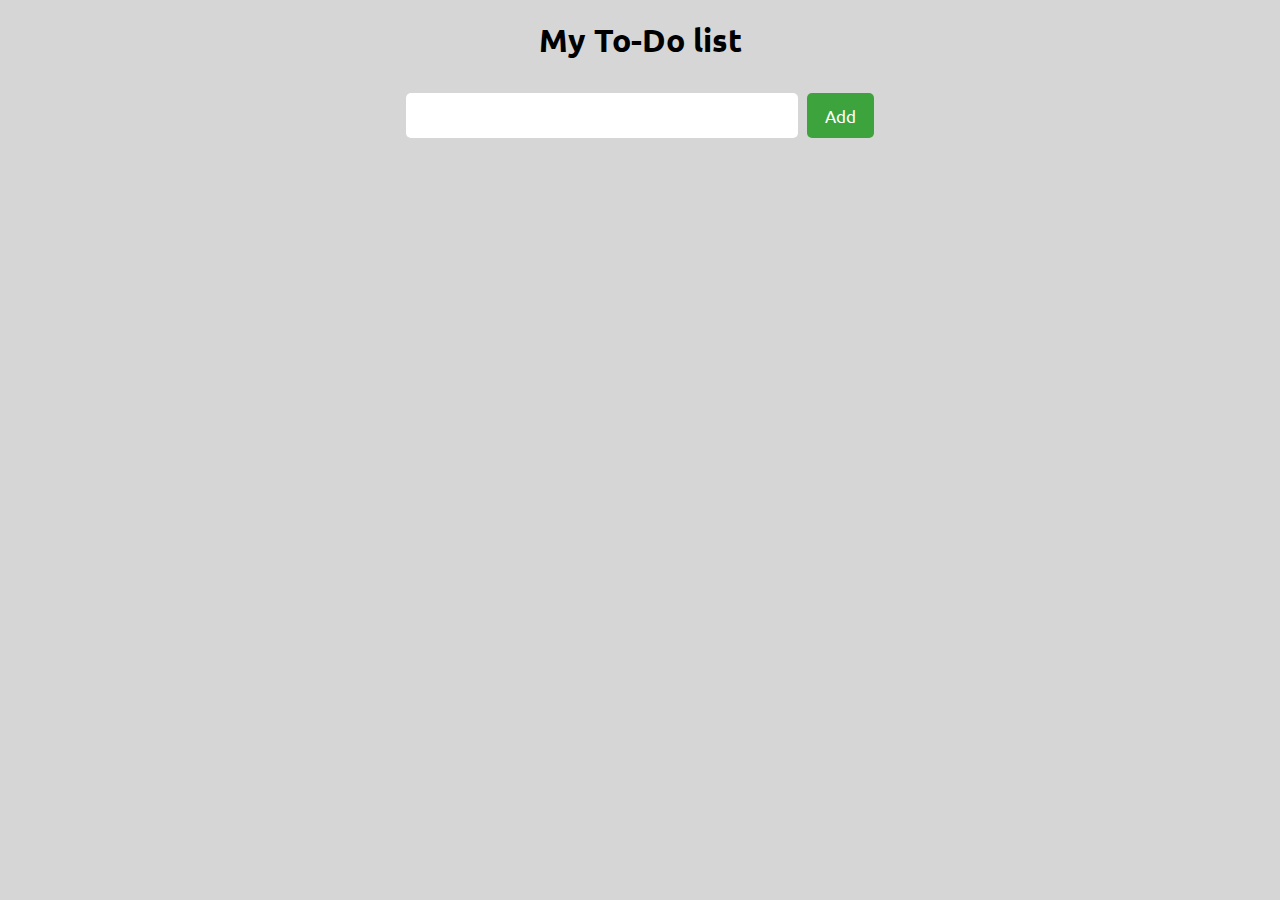
<file: Advance To-Do list/index.html>
<!DOCTYPE html>
<html lang="en">

<head>
    <meta charset="UTF-8">
    <meta name="viewport" content="width=device-width, initial-scale=1.0">
    <!-- <link rel="stylesheet" href="style.css"> -->
    <style>
        @import url('https://fonts.googleapis.com/css2?family=Ubuntu:ital,wght@0,300;0,400;0,500;0,700;1,300;1,400;1,500;1,700&display=swap');

        * {
            margin: 0px;
            padding: 0px;
            box-sizing: border-box;
            font-family: "Ubuntu", sans-serif;
        }

        body {
            background-color: rgb(214, 214, 214);
        }

        .container {
            display: flex;
            justify-content: center;
            align-items: center;
            flex-direction: column;
            padding: 20px;
        }

        .input-container {
            width: 100%;
            max-width: 600px;
            align-self: center;
            text-align: center;
            padding: 20px;
        }

        .input-container input {
            border: none;
            outline: none;
            padding: 12px;
            margin-bottom: 12px;
            border-radius: 5px;
            margin-top: 12px;
            font-size: 17px;
        }

        .input-container input[type="text"] {
            width: 70%;
        }

        .input-container input[type="button"] {
            /* width: 30%; */
            background-color: #3da33d;
            color: white;
            margin-left: 5px;
            padding: 12px 18px;
            cursor: pointer;
        }

        .input-container input[type="button"]:hover {
            background-color: #6ac26a;
        }

        ul {
            width: 100%;
            max-width: 450px;
            /* display: flex;
        justify-content: center;
        flex-direction: column;
        align-items:center ;  
        text-align: center; */
        }

        ul li {
            list-style: none;
            cursor: pointer;
            border: 0.125px solid gray;
            padding: 6px 12px;
            border-radius: 8px;
            background-color: #ffff;
            margin-block-end: 12px;
            display: flex;
            justify-content: space-between;
            align-items: center;
            gap: 5px;
            transition: all 0.25s;
        }

        ul li:hover {
            background-color: rgb(196, 196, 196);
        }

        ul li p {
            flex-grow: 1;
            font-size: 17px;
        }

        ul li .btn {
            padding: 5px;
            border: 0px;
            outline: none;
            background-color: transparent;
            cursor: pointer;
            font-size: 16px;
            font-weight: 600;
        }

        .deleteBtn {
            color: #ff0000;
        }

        .editBtn {
            color: #008000;
        }
    </style>
    <title>ToDo list</title>
</head>

<body>
    <div class="container">
        <h1>My To-Do list</h1>
        <div class="input-container">
            <input type="text" id="todo-input">
            <input type="button" id="todo-btn" value="Add">
        </div>
        <ul class="todo-list">
            <!-- <li><p>First</p></li>
            <li>second</li>
            <li>Third</li> -->
        </ul>
    </div>
    <!-- <script src="script.js"></script> -->
    <script>
        let inputbox = document.querySelector("#todo-input");
        let addbtn = document.querySelector("#todo-btn");
        let todolist = document.querySelector(".todo-list");
        let Edittodo = null;

        let id = [];

        addbtn.addEventListener("click", addtodo);

        function addtodo() {
            let inputText = inputbox.value.trim();
            if (inputText.length == 0) {
                alert("Please add something in ToDo.");
                return false;
            }
            if (addbtn.value == "Edit") {
                Edittodo.querySelector("p").innerText = inputText;
                addbtn.value = "Add";
                inputbox.value = "";
                Edittodo = null;
            } else {
                let x = Math.floor(Math.random() * 100);
                id.push({ ID: x });
                const li = document.createElement("li");
                //  li.setAttribute("data-id", x); 
                const p = document.createElement("p");
                p.innerText = inputText;
                const span = document.createElement("span");
                span.innerText = "ID: " + x;
                li.appendChild(span);
                li.appendChild(p);

                const editbtn = document.createElement("button");
                editbtn.innerHTML = "Edit";
                editbtn.classList.add("btn", "editBtn");
                li.appendChild(editbtn);
                const deletebtn = document.createElement("button");
                deletebtn.innerHTML = "Remove";
                deletebtn.classList.add("btn", "deleteBtn");
                li.appendChild(deletebtn);
                todolist.appendChild(li);
                inputbox.value = "";
            }
        }

        function updatetodo(e) {
            // if (e.target.classList.contains("deleteBtn")) { 
            // todolist.lastElementChild.remove(); 
            if (e.target.classList.contains("deleteBtn")) {
                let todoItems = Array.from(todolist.children);
                todoItems.pop();
                todolist.innerHTML = "";
                todoItems.forEach(item => todolist.appendChild(item));
            } else if (e.target.classList.contains("editBtn")) {
                inputbox.value = e.target.previousElementSibling.innerHTML;
                inputbox.focus();
                addbtn.value = "Edit";
                Edittodo = e.target.parentElement;
            }
        }

        todolist.addEventListener("click", updatetodo);




    </script>


</body>

</html>
</file>
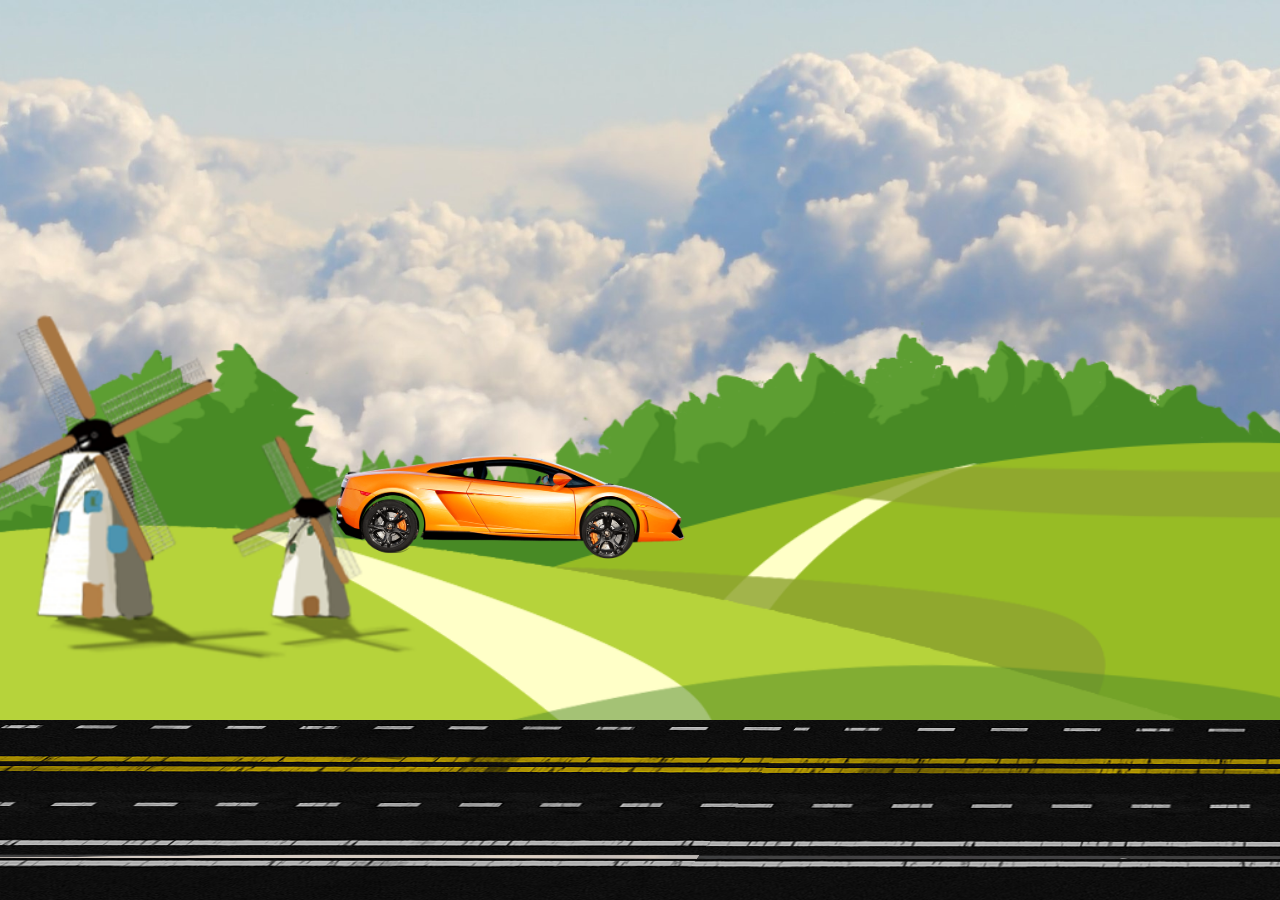
<file: Animated car/index.html>
<!DOCTYPE html>
<html lang="en">
<head>
    <meta charset="UTF-8">
    <meta name="viewport" content="width=device-width, initial-scale=1.0">
    <title>Animated car</title>
    <link rel="stylesheet" href="style.css">
</head>
<body>
    <div class="container">
        <div class="sky">

            <div class="trees">
                
            </div>
            <div class="track">
                
            </div>
            <div class="car">
                <div class=" wheel leftwheel">
                    <img src="Assets/car_wheel_left.png" alt="">
                </div>
                <div class=" wheel rightwheel">
                    <img src="Assets/car_wheel_right.png" alt="">
                </div>
            </div>
        </div>
    </div>
    <script src="script.js"></script>
</body>
</html>
</file>
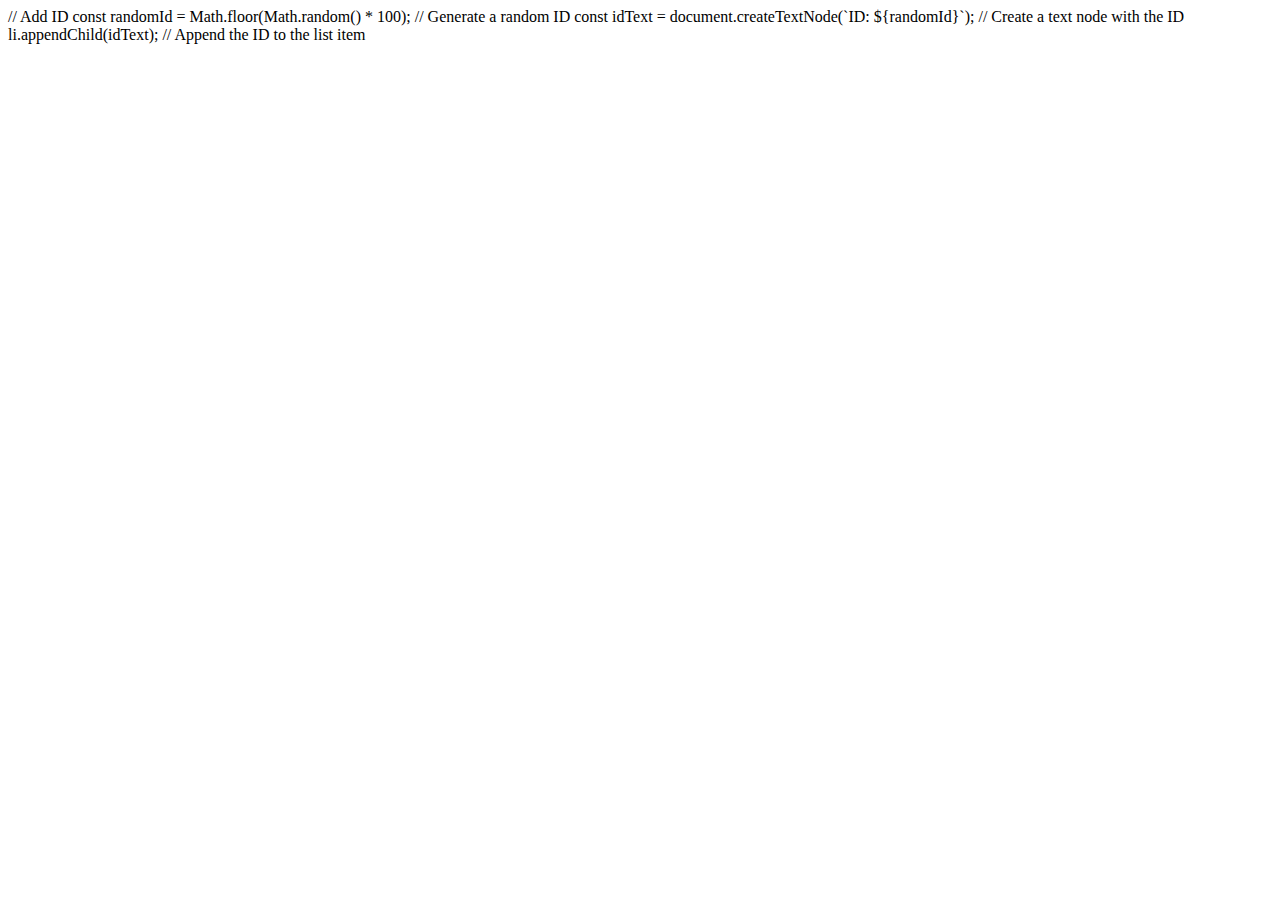
<file: bsaic work/index.html>
<!DOCTYPE html>
<html lang="en">
<head>
    <meta charset="UTF-8">
    <meta name="viewport" content="width=device-width, initial-scale=1.0">
    <title>Document</title>
</head>
<body>
    <script>
    let list=[];
    list.push({id:1})
   
    let map=list.map((x)=>{
     let random= Math.floor(Math.random()*10)*x.id;
        console.log(`Id: ${random} `)
    })
    

</script>
</body>
</html>
// Add ID
const randomId = Math.floor(Math.random() * 100); // Generate a random ID
const idText = document.createTextNode(`ID: ${randomId}`); // Create a text node with the ID
li.appendChild(idText); // Append the ID to the list item
</file>
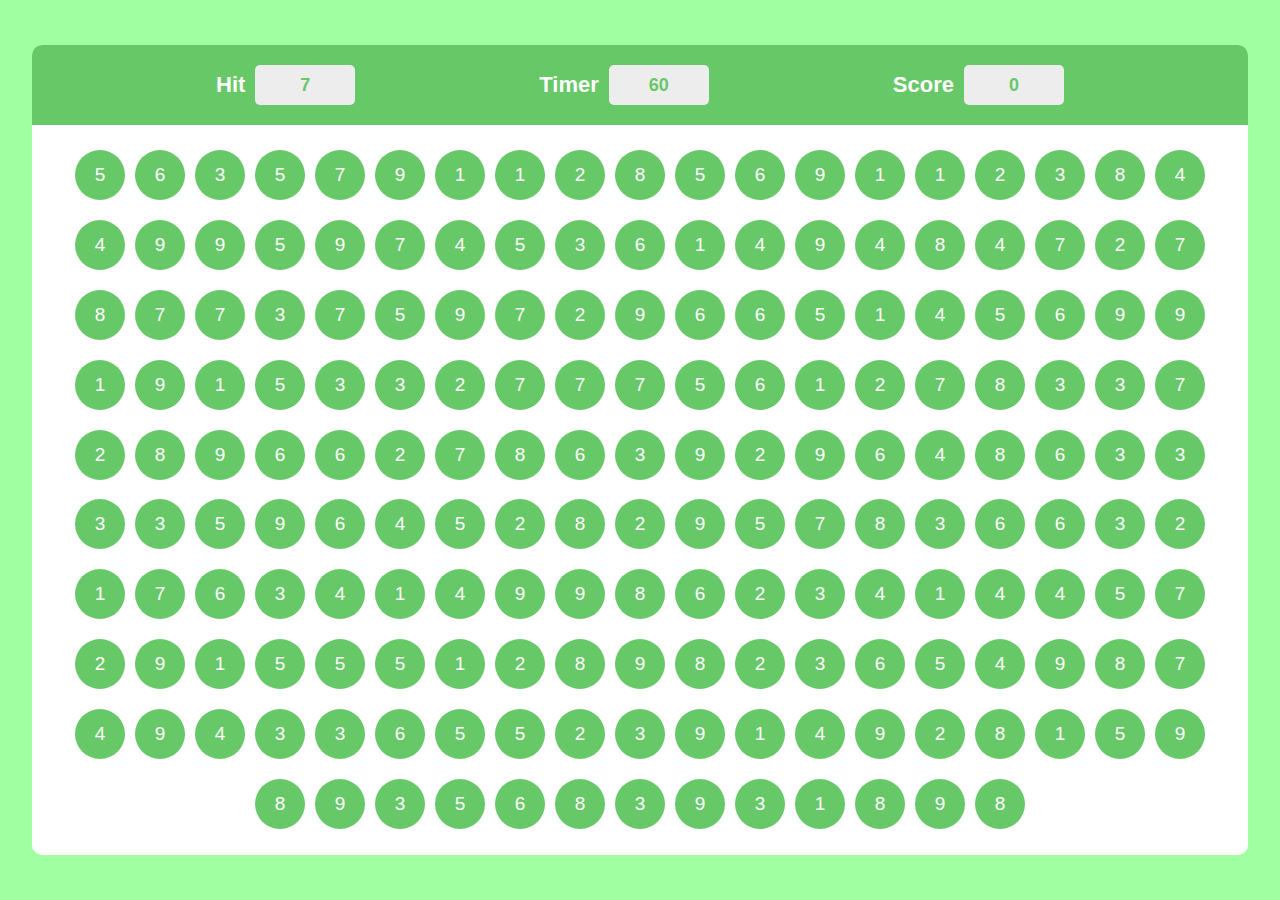
<file: Bubble game/index.html>
<!DOCTYPE html>
<html lang="en">

<head>
    <meta charset="UTF-8">
    <meta name="viewport" content="width=device-width, initial-scale=1.0">
    <title>Bubble game</title>
    <link rel="stylesheet" href="style.css">
 
</head>

<body>
    <div id="main">
        <div id="panel">
            <div id="ptop">
                <div class="elem">
                    <h4>Hit</h4>
                    <div id="hitval" class="box">0</div>
                </div>
                <div class="elem">

                    <h4>Timer</h4>
                    <div id="timerval" class="box">60</div>
                </div>
                <div class="elem">

                    <h4>Score</h4>
                    <div id="scoreval" class="box">0</div>
                </div>
            </div>
            <div id="pbottom">
               
                    </div>
        </div>
    </div>
   <script src="script.js"></script>
</body>

</html>
</file>
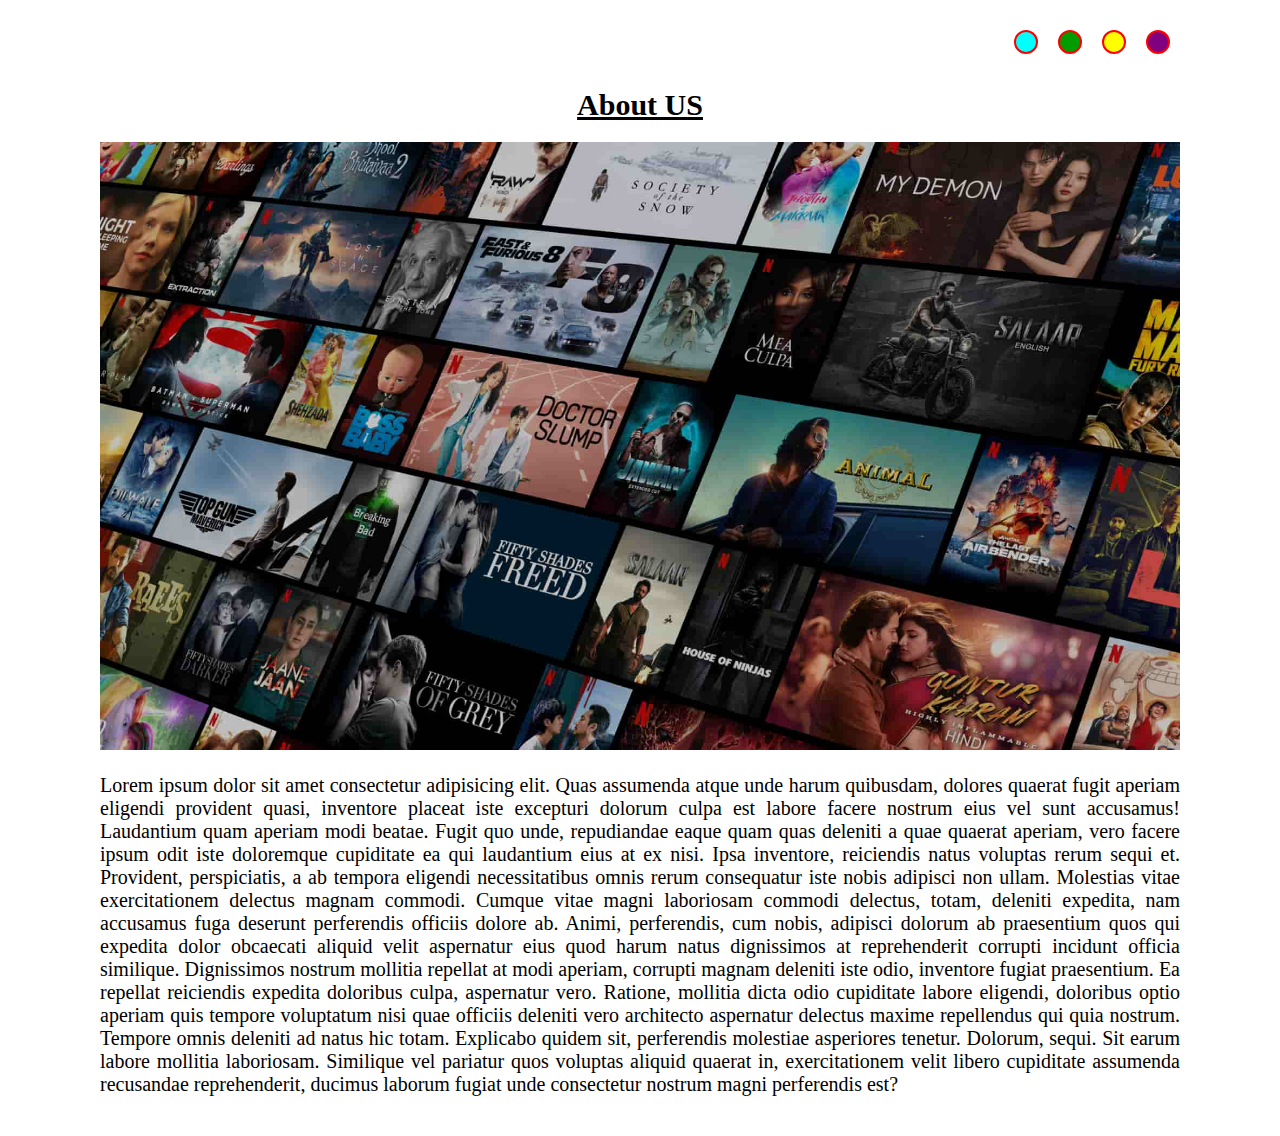
<file: Color-switcher/index.html>
<!DOCTYPE html>
<html lang="en">
<head>
    <meta charset="UTF-8">
    <meta name="viewport" content="width=device-width, initial-scale=1.0">
    <title>Color Switcher</title>
    <style>
        body{
            margin: 0px;
            padding: 20px 100px;
        }
        h1{
            text-align: center;
            font-size: 30px;
            text-decoration: underline;
        }
        img{
            width:100%;
            height: auto;
            margin: 0 auto;
        }
        p{
            text-align: justify;
            font-size: 20px;
        }

        #color-switcher{
            text-align: right;
        }
        .color{
            width: 20px ;
            display: inline-block;
            border-radius: 50%;
            height: 20px;
            border: 2px solid red;
            margin: 10px;
            cursor:pointer;
        }
        #blue{
            background-color: aqua;

        }
        #black{
            background-color: rgb(0, 156, 0);
        }

        #yellow{
            background-color: yellow;
        }
        #purple{
            background-color: purple;
        }
    </style>
</head>
<body>
    <div id="color-switcher">
        <span class="color" id="blue" onclick="changeBG('aqua')"></span><span id="black" onclick="changeBG('rgb(0, 156, 0)')" class="color"></span><span id="yellow" onclick="changeBG('yellow')" class="color"></span><span id="purple" onclick="changeBG('purple')" class="color"></span>
    </div>
    <h1 class="txt">About US</h1>
    <img src="bg.jpg.jpg" alt="">
    <p class="txt">Lorem ipsum dolor sit amet consectetur adipisicing elit. Quas assumenda atque unde harum quibusdam, dolores quaerat fugit aperiam eligendi provident quasi, inventore placeat iste excepturi dolorum culpa est labore facere nostrum eius vel sunt accusamus! Laudantium quam aperiam modi beatae. Fugit quo unde, repudiandae eaque quam quas deleniti a quae quaerat aperiam, vero facere ipsum odit iste doloremque cupiditate ea qui laudantium eius at ex nisi. Ipsa inventore, reiciendis natus voluptas rerum sequi et. Provident, perspiciatis, a ab tempora eligendi necessitatibus omnis rerum consequatur iste nobis adipisci non ullam. Molestias vitae exercitationem delectus magnam commodi. Cumque vitae magni laboriosam commodi delectus, totam, deleniti expedita, nam accusamus fuga deserunt perferendis officiis dolore ab. Animi, perferendis, cum nobis, adipisci dolorum ab praesentium quos qui expedita dolor obcaecati aliquid velit aspernatur eius quod harum natus dignissimos at reprehenderit corrupti incidunt officia similique. Dignissimos nostrum mollitia repellat at modi aperiam, corrupti magnam deleniti iste odio, inventore fugiat praesentium. Ea repellat reiciendis expedita doloribus culpa, aspernatur vero. Ratione, mollitia dicta odio cupiditate labore eligendi, doloribus optio aperiam quis tempore voluptatum nisi quae officiis deleniti vero architecto aspernatur delectus maxime repellendus qui quia nostrum. Tempore omnis deleniti ad natus hic totam. Explicabo quidem sit, perferendis molestiae asperiores tenetur. Dolorum, sequi. Sit earum labore mollitia laboriosam. Similique vel pariatur quos voluptas aliquid quaerat in, exercitationem velit libero cupiditate assumenda recusandae reprehenderit, ducimus laborum fugiat unde consectetur nostrum magni perferendis est?</p>
    <script>    
        function changeBG(color){
            document.body.style.backgroundColor=color
            let text=document.getElementsByClassName("txt");
            if(color=="purple"){
            for(let elm of text){
                elm.style.color="white"
            }
        }
            else{
                for(let elm of text){
                elm.style.color="black"
            }
            }
                   
        }
    </script>
</body>
</html>
</file>
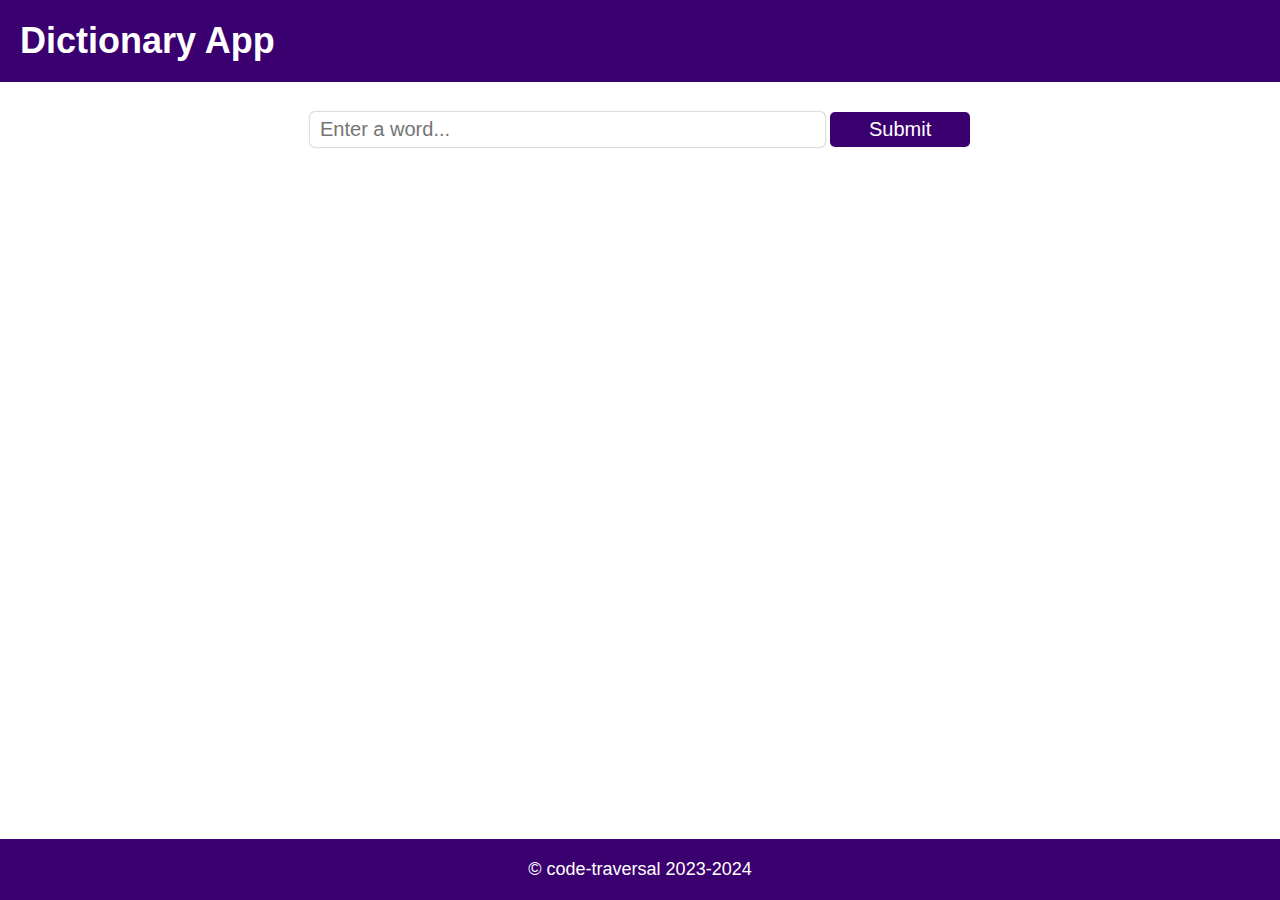
<file: Dictionary/index.html>
<!DOCTYPE html>
<html lang="en">
<head>
    <meta charset="UTF-8">
    <meta name="viewport" content="width=device-width, initial-scale=1.0">
    <title>Dictionary App</title>
    <!-- <link rel="stylesheet" href="style.css"> -->
    <style>
        :root{
    --header-color:#3b006f;
    --bg-color:#ffffff;
    --padding:20px;
    --text-color:#ffffff;
}
*{
    margin: 0px;
    padding: 0px;
    box-sizing: border-box;
}
body{
    font-family: Arial, Helvetica, sans-serif;
    background-color: var(--bg-color);
    overflow: hidden;
}
header{
    padding: var(--padding);
    background-color: var(--header-color);
    color: var(--text-color);
}
header h1{
    font-size: 36px;
}
main{
    min-height: 77vh;
    padding: var(--padding);
    max-width: 700px;
    margin: 0 auto;
}
main form{
    display: flex;
    justify-content: center;
    flex-wrap: wrap;
}
form input[type="text"]{
    flex-grow: 1;
    background-color: var(--bg-color);
    box-shadow: 0px 0px 2px gray;
}
.result{
    margin-top: 10px;
}
.result span h3{
    display: inline-block;
    margin: 0px 5px;
    color: var(--header-color);
}
.result span{
    display: block;
    margin: 5px 0px;
}
.result span span{
    font-size: 20px;
    display: inline;
}
form input[type="submit"]{
    background-color: var(--header-color);
    color: var(--text-color);
    cursor: pointer;
    flex-grow: 0.25;
    margin-left: 5px;

}
form input{
    padding: 6px 10px; 
    font-size: 20px;
    border: none;
    outline: none;
    border-radius: 5px;
    margin-top: 10px;
}
footer{
    text-align: center;
    background-color: var(--header-color);
    color: var(--text-color);
    padding: var(--padding);
    font-size: 18px;
    position: absolute;
    bottom: 0px;
    width: 100vw;
}
    </style>
</head>
<body>
    <header>
        <nav>
            <h1>Dictionary App</h1>
        </nav>
    </header>
    <main>
        <form action="">
            <input type="text" placeholder="Enter a word...">
            <!-- <button type="submit">Search</button> -->
           <input type="submit" value="Submit">
        </form>
        <div class="result"></div>
    </main>
    <footer>
        <p>&copy; code-traversal 2023-2024</p>
    </footer>
    <!-- <script src="script.js"></script> -->
    <!-- <script>
        let form=document.querySelector("form");
        let result=document.querySelector(".result")
       
        form.addEventListener("submit",(e)=>{
            e.preventDefault();
            getWordInfo(form.children[0].value);
        })
     let  getWordInfo=async(word)=>{
        // alert("Word: "+word)
        let response=await fetch(`https://api.dictionaryapi.dev/api/v2/entries/en/${word}`)
        let data=await response.json();
        result.innerHTML=`
        
        <span><h3>Word:</h3><span>${word}</span></span>
        <span><h3>Meaning:</h3><span>${data[0].meanings[0].definitions[0].definition}</span></span>
        <span><h3>Part of Speech:</h3><span>${data[0].meanings[0].partOfSpeech}</span></span>
        <span><h3>Synonyms:</h3><span>${data[0].meanings[0].synonyms}</span></span>

            `
        console.log(data);
     }
    </script> -->
    <script>
        const form = document.querySelector("form");
        const result = document.querySelector(".result");
       
        form.addEventListener("submit", (e) => {
            e.preventDefault();
            getWordInfo(form.querySelector("input[type='text']").value);
        });

        const getWordInfo = async (word) => {
            try {
                // const response = await fetch(`https://api.dictionaryapi.dev/api/v2/entries/en/${word}`);
                const response = await fetch(`https://wordsapiv1.p.mashape.com/${word}`);
                if (!response.ok) {
                    throw new Error("Word not found");
                }
                const data = await response.json();
                result.innerHTML = `
                    <span><h3>Word:</h3><span>${word}</span></span>
                    <span><h3>Meaning:</h3><span>${data[0].meanings[1].definitions[0].definition}</span></span>
                    <span><h3>Part of Speech:</h3><span>${data[0].meanings[0].partOfSpeech}</span></span>
                    <span><h3>Synonyms:</h3><span>${data[0].meanings[0].synonyms.join(", ") || "None"}</span></span>
                `;
                console.log(data);
            } catch (error) {
                result.innerHTML = `<span style="color: red;">${error.message}</span>`;
                console.error(error);
            }
        }
    </script>
</body>
</html>
</file>
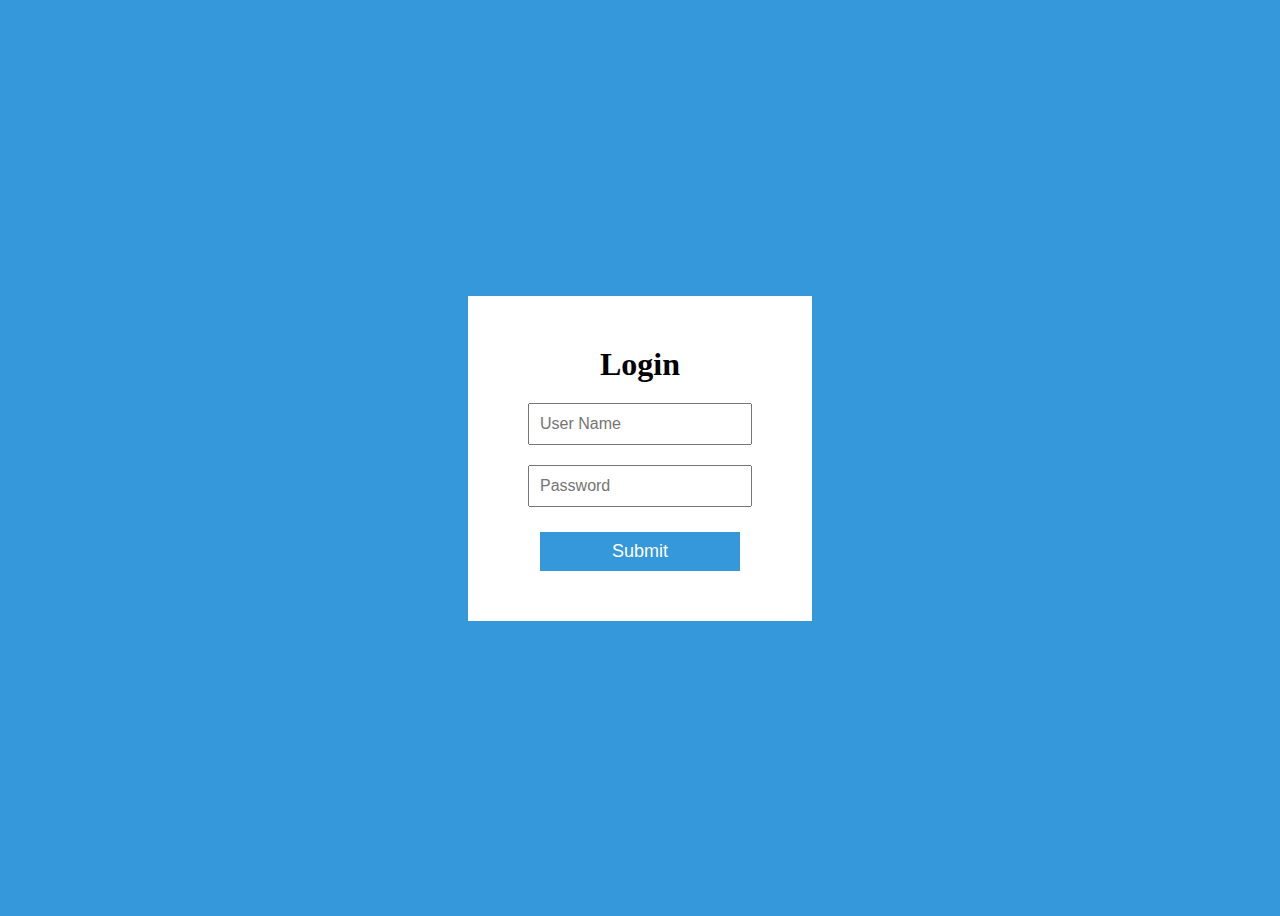
<file: Form-validation/index.html>
<!DOCTYPE html>
<html lang="en">
<head>
    <meta charset="UTF-8">
    <meta name="viewport" content="width=device-width, initial-scale=1.0">
    <title>Form-Validation</title>
    <style>
        body{
            background-color: #3498db;
            display: flex;
            justify-content: center;
            align-items: center;
            height: 100vh;
        }
        #form-container{
            background-color: white;
            padding: 50px;
            text-align: center;
           
        }
        #form-container h1{
           margin: 0px 0px 10px 0px;
        }
        input{
            margin: 10px;
            width: 200px;
            padding: 10px;
            font-size: 16px;
        }
        button{
           margin-top: 15px; 
           width: 200px;
           padding: 9px 22px 9px 22px;
           background-color: #3498db;
           color: white;
           font-weight: 400;
           font-size: 18px;
           border: 0px;
           cursor: pointer;
        }
        .error{
            margin: 0px 20px;
            color: red;
            text-align: left;
            /* margin: 0px; */
        }
    </style>
</head>
<body>
    <div id="form-container">
        <h1>Login</h1>
        <form action="" onsubmit="return validateform()">
        <input id="userName" type="text" placeholder="User Name"><br> 
        <p id="userError" class="error"></p>
        <input  id="password" type="password" placeholder="Password"><br>
        <p id="passError" class="error"></p>

        <button type="submit">Submit</button>
    </form>
    </div>
    <script>
       let userName= document.querySelector("#userName")
       let password= document.querySelector("#password")
        let flag=0;
      function validateform(){
        if(userName.value==""){
            document.querySelector("#userError").innerHTML="User Name is Empty."
            flag=0;
        }else if(userName.value.length<3){
            document.querySelector("#userError").innerHTML="Enter your full name."
            flag=0;
        }
        else{
            document.querySelector("#userError").innerHTML="";
            flag=1;
        }
        if(password.value==""){
            document.querySelector("#passError").innerHTML="Enter the Password"
            flag=0;
        }else if(password.value.length<4){
            document.querySelector("#passError").innerHTML="Password has atleast 4 digits."
            flag=0;

        }
        else{
            document.querySelector("#passError").innerHTML="";  
            flag=1;
        }
       if(flag==1){
           return true;
           alert("You are LogIn successfully")
        }
       else{
        return false;
       }
      }
    </script>
</body>
</html>
</file>
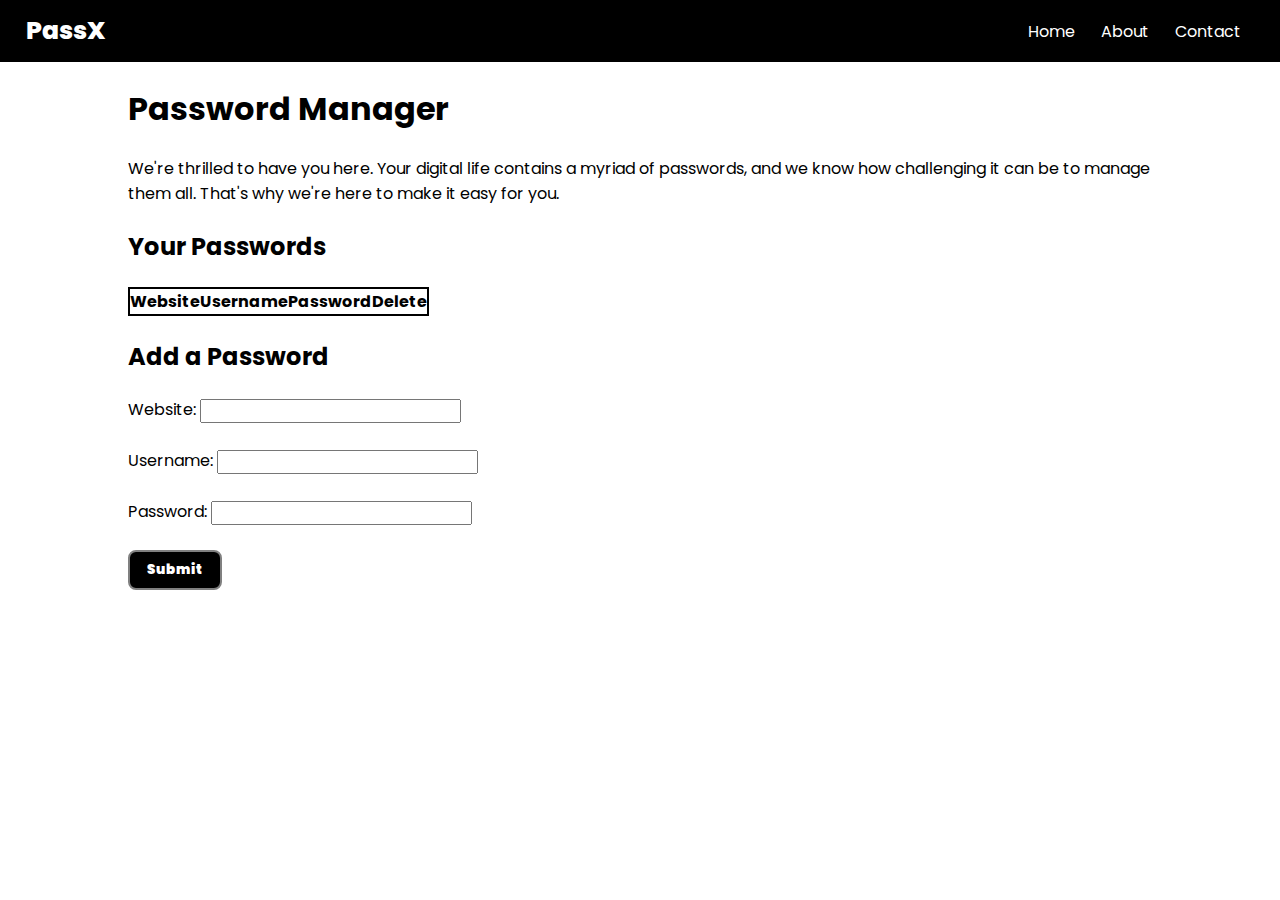
<file: Password Manager/index.html>
<!DOCTYPE html>
<html lang="en">

<head>
    <meta charset="UTF-8">
    <meta name="viewport" content="width=device-width, initial-scale=1.0">
    <title>PassX - Your Personal Password Manager</title>
    <link rel="stylesheet" href="style.css">
</head>

<body>
    <nav>
        <div class="logo">PassX</div>
        <ul>
            <li>Home</li>
            <li>About</li>
            <li>Contact</li>
        </ul>
    </nav>
    <div class="container">
        <h1>Password Manager</h1>
        <p>We're thrilled to have you here. Your digital life contains a myriad of passwords, and we know how
            challenging it can be to manage them all. That's why we're here to make it easy for you.</p>
        <h2>Your Passwords <span id="alert">(Copied!)</span></h2> 
        <table>
            <tr>
                <th>Website</th>
                <th>Username</th>
                <th>Password</th>
                <th>Delete</th>
            </tr> 
 
        </table>

        <h2>Add a Password</h2>
        <form action="/submit" method="post">

            <!-- Text input for website -->
            <label for="website">Website:</label>
            <input type="text" id="website" name="website" required>
            <br><br>

            <!-- Text input for username -->
            <label for="username">Username:</label>
            <input type="text" id="username" name="username" required>
            <br><br>

            <!-- Password input -->
            <label for="password">Password:</label>
            <input type="password" id="password" name="password" required>
            <br>
            <!-- Submit button -->
            <button class="btn" type="submit">Submit</button>
        </form>
    </div>
    <script src="script.js"></script>
</body>

</html>
</file>
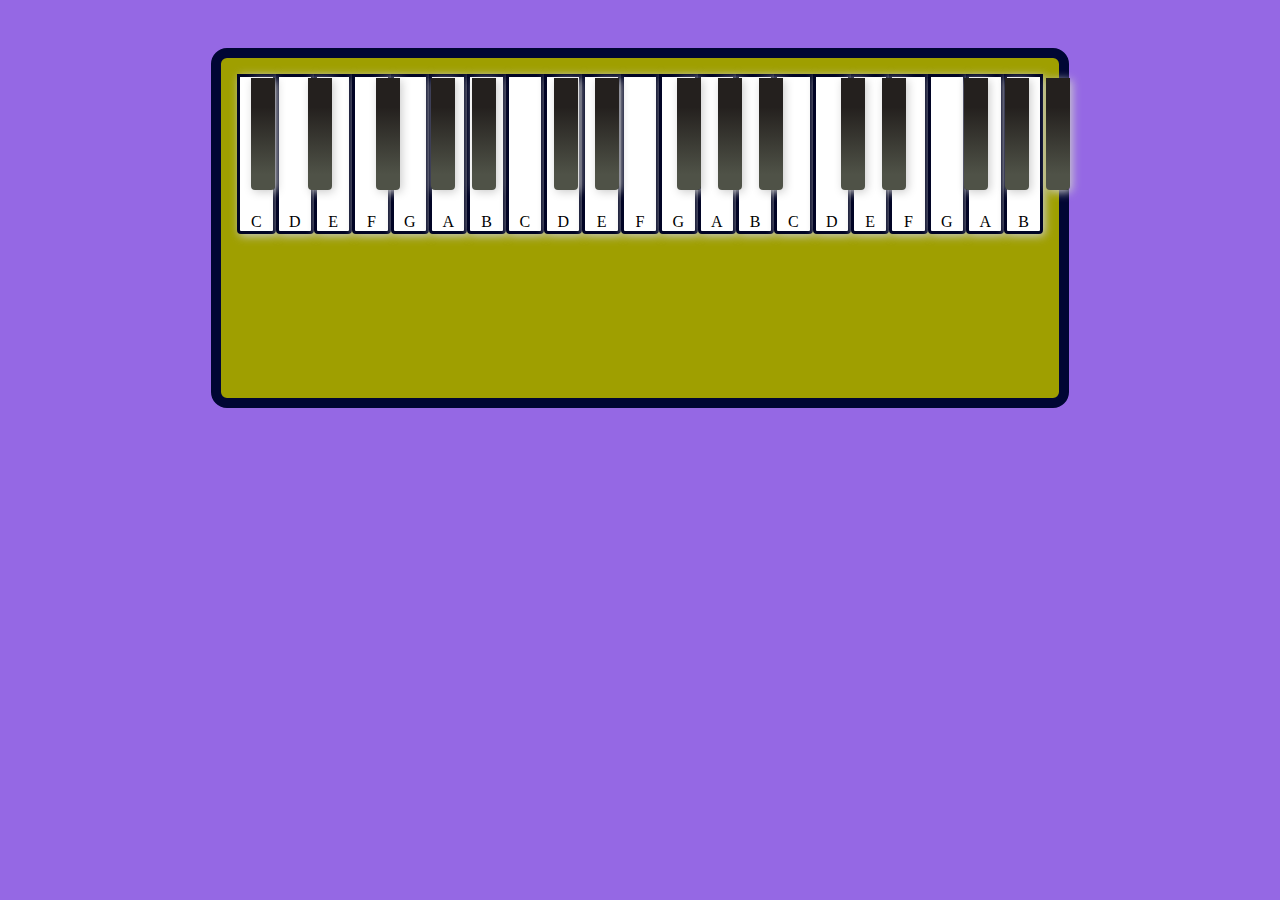
<file: Piano_HTML_CSS-main/index.html>
<!DOCTYPE html>
<html lang="en">
  <head>
    <meta charset="UTF-8" />
    <meta http-equiv="X-UA-Compatible" content="IE=edge" />
    <meta name="viewport" content="width=device-width, initial-scale=1.0" />
    <link rel="stylesheet" href="style.css" />
    <title>Piano</title>
  </head>
  <body>
    <!-- White-keys -->

    <div class="piano-container">
      <div class="white-key key" id="one">C</div>
      <div class="white-key key" id="two">D</div>
      <div class="white-key key" id="three">E</div>
      <div class="white-key key" id="four">F</div>
      <div class="white-key key" id="five">G</div>
      <div class="white-key key" id="six">A</div>
      <div class="white-key key" id="seven">B</div>
      <div class="white-key key" id="eight">C</div>
      <div class="white-key key" id="nine">D</div>
      <div class="white-key key" id="ten">E</div>
      <div class="white-key key" id="eleven">F</div>
      <div class="white-key key" id="twelve">G</div>
      <div class="white-key key" id="thirteen">A</div>
      <div class="white-key key" id="fourteen">B</div>
      <div class="white-key key" id="fifteen">C</div>
      <div class="white-key key" id="sixteen">D</div>
      <div class="white-key key" id="seventeen">E</div>
      <div class="white-key key" id="eighteen">F</div>
      <div class="white-key key" id="nineteen">G</div>
      <div class="white-key key" id="twenty">A</div>
      <div class="white-key key" id="twentyone">B</div>

      <!-- Black keys -->

      <div class="black-key key black-1"></div>
      <div class="black-key key black-2"></div>
      <div class="black-key key black-4"></div>
      <div class="black-key key black-5"></div>
      <div class="black-key key black-6"></div>
      <div class="black-key key black-8"></div>
      <div class="black-key key black-9"></div>
      <div class="black-key key black-11"></div>
      <div class="black-key key black-12"></div>
      <div class="black-key key black-13"></div>
      <div class="black-key key black-15"></div>
      <div class="black-key key black-16"></div>
      <div class="black-key key black-18"></div>
      <div class="black-key key black-19"></div>
      <div class="black-key key black-20"></div>
    </div>

    <script src="./main.js"></script>
  </body>
</html>
</file>
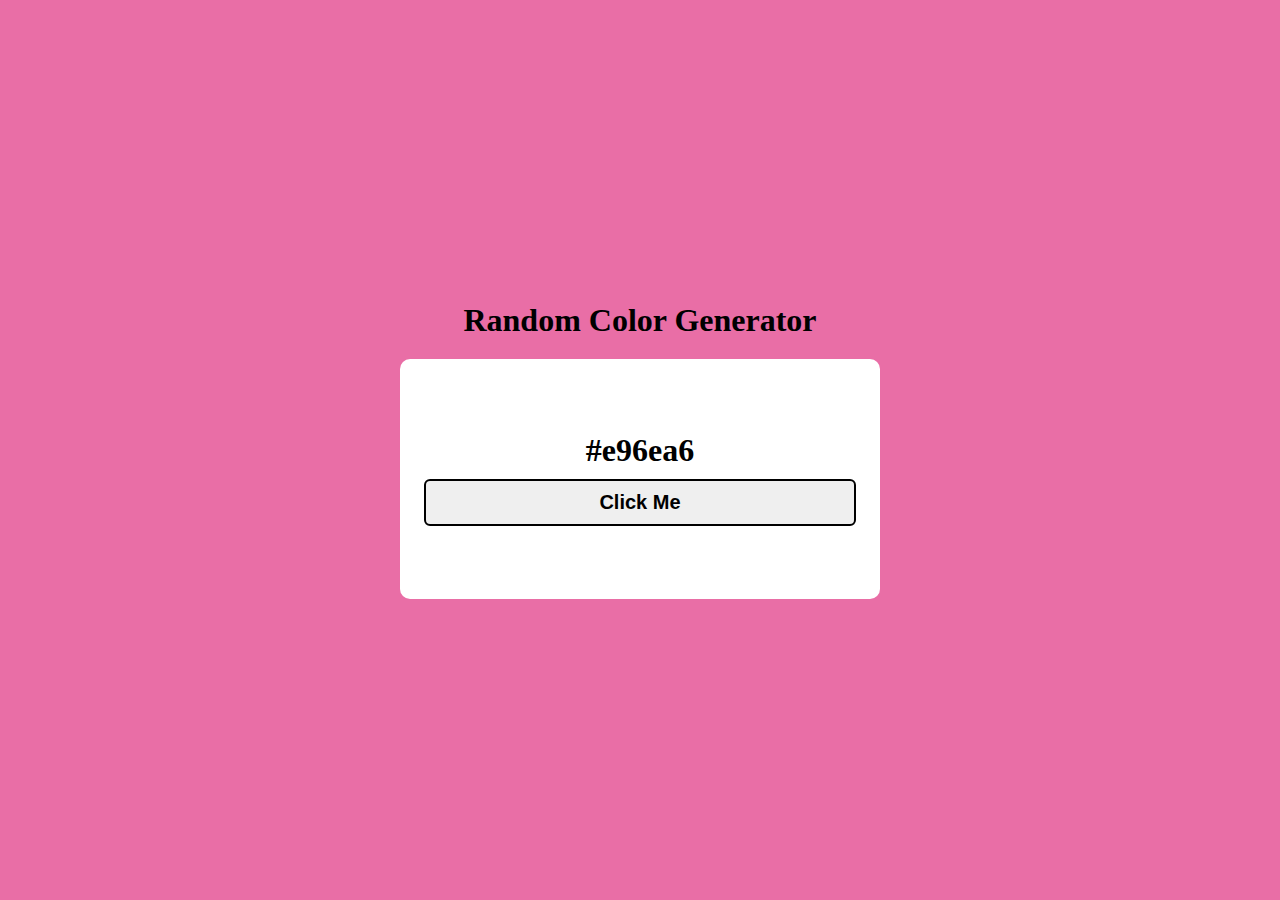
<file: Random color generator/index.html>
<!DOCTYPE html>
<html lang="en">
<head>
    <meta charset="UTF-8">
    <meta name="viewport" content="width=device-width, initial-scale=1.0">
    <title>Random Color generator</title>
    <link rel="stylesheet" href="style.css">
   
</head>
<body>
    <main class="main">
        <h1>Random Color Generator</h1>
        <div class="container">
            <h1 id="colorCode">#fffff</h1>
            <button id="btn">Click Me</button>
        </div>
    </main>
    
    <script src="script.js"></script>
</body>
</html>
</file>
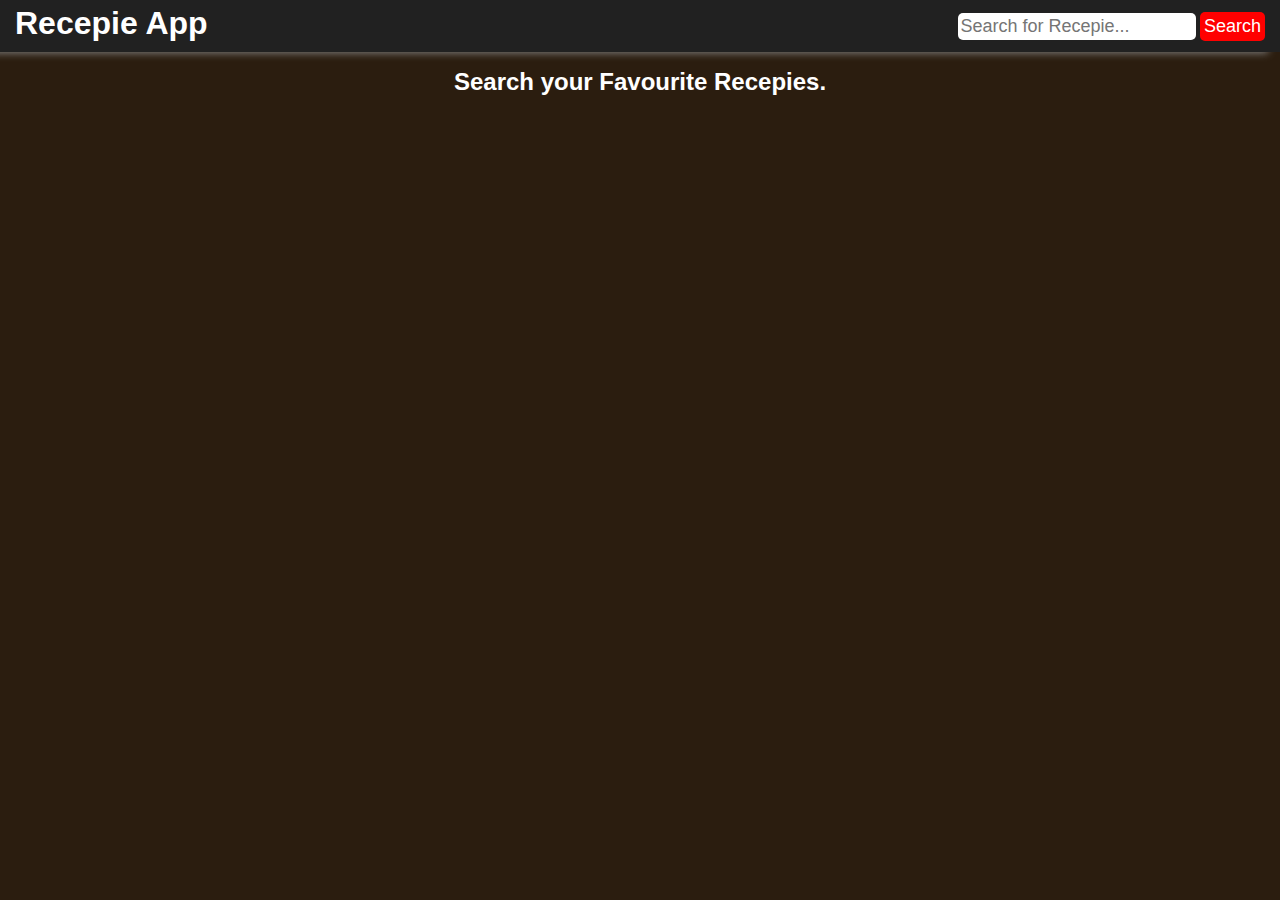
<file: Recipie App/index.html>
<!DOCTYPE html>
<html lang="en">
<head>
    <meta charset="UTF-8">
    <meta name="viewport" content="width=device-width, initial-scale=1.0">
    <title>Recepie App</title>
    <link rel="stylesheet" href="style.css">
</head>
<body>
    <header>
        <nav>

            <div>
            <h1>Recepie App</h1>
        </div>
        <div>
            <form>
        <input type="text" id="search-box" placeholder="Search for Recepie...">
            <button id="btn1">Search</button>
            </form>
        </div>
        </nav>
    </header>
    <main>
        <section>
            <div class="recepieContainer">
            <h2 id="para">Search your Favourite Recepies.</h2>
            </div>
        </section>
    </main>
    <script src="script.js"></script>
   
</body>
</html>
</file>
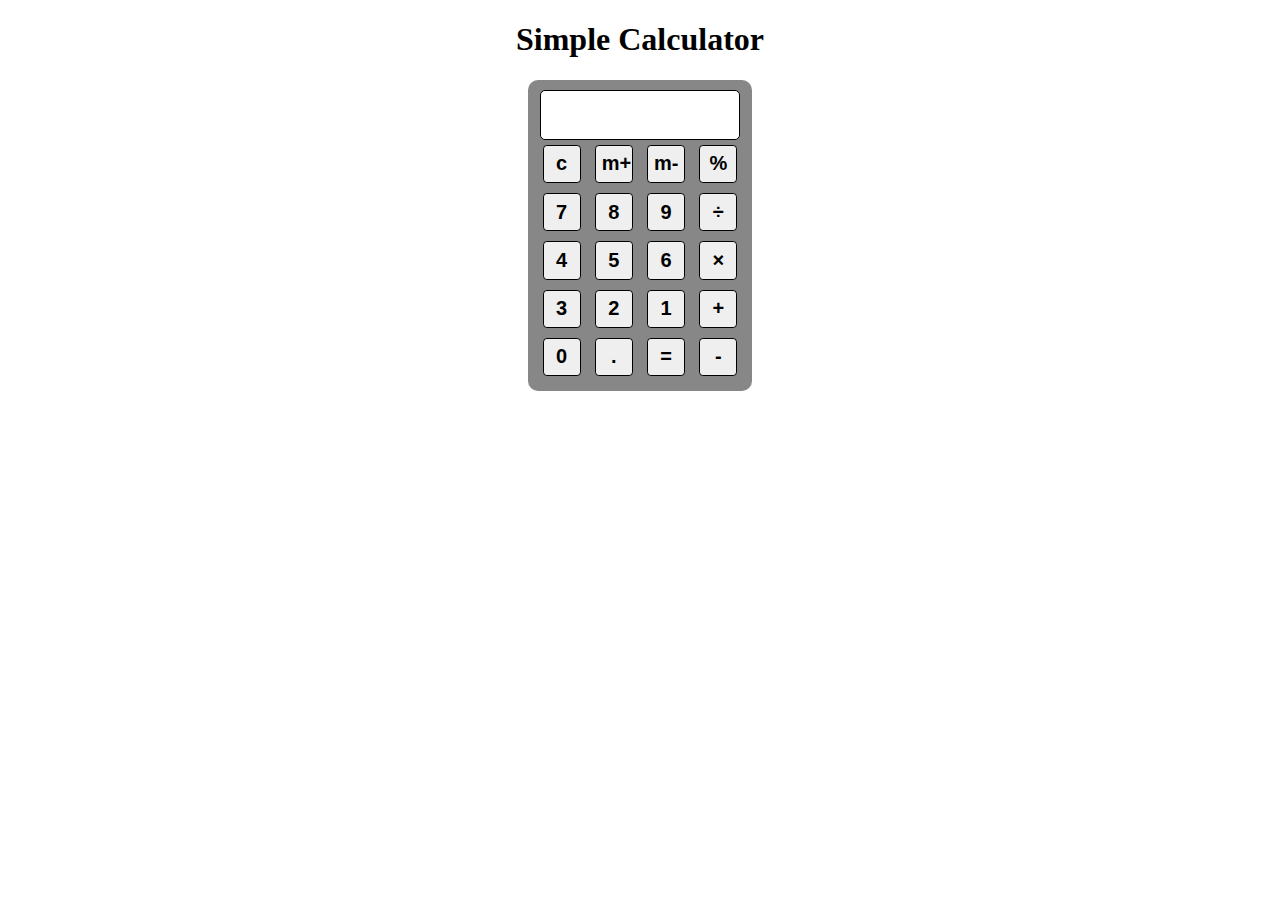
<file: Simple Calculator/index.html>
<!DOCTYPE html>
<html lang="en">
<head>
    <meta charset="UTF-8">
    <meta name="viewport" content="width=device-width, initial-scale=1.0">
    <title>My Calculator</title>
    <link rel="stylesheet" href="style.css">
    <link rel="stylesheet" href="utils.css">
</head>
<body>
    <h1 class="text-center">Simple Calculator</h1>
    <div class="container bg-red mx-auto d-flex flex-align flex-col">
        <div class="innercont">
            <div class="row">
                <input class="input" type="text">
            </div>
        <div class="row">
            <button class="button">c</button>
            <button class="button">m+</button>
            <button class="button">m-</button>
            <button class="button">%</button>
        </div>
        <div class="row">
            <button class="button">7</button>
            <button class="button">8</button>
            <button class="button">9</button>
            <button class="button">&div;</button>
        </div>
        <div class="row">
            <button class="button">4</button>
            <button class="button">5</button>
            <button class="button">6</button>
            <button class="button">&times;</button>
        </div>
        <div class="row">
            <button class="button">3</button>
            <button class="button">2</button>
            <button class="button">1</button>
            <button class="button">+</button>
        </div>
        <div class="row">
            <button class="button">0</button>
            <button class="button">.</button>
            <button class="button">=</button>
            <button class="button">-</button>
        </div>
    </div>
    </div>
    <!-- <script src="script.js"></script> -->
     <script>
        let string="";
let buttons=document.querySelectorAll(".button");
Array.from(buttons).forEach((button)=>{
button.addEventListener('click',(e)=>{
    if(e.target.innerHTML=="="){
        string.eval(string);
        document.querySelector(".input").value=string;
    }
    else{
string=string+ e.target.innerHTML;
document.querySelector(".input").value=string;
    }
})
})
     </script>
</body>
</html>
</file>
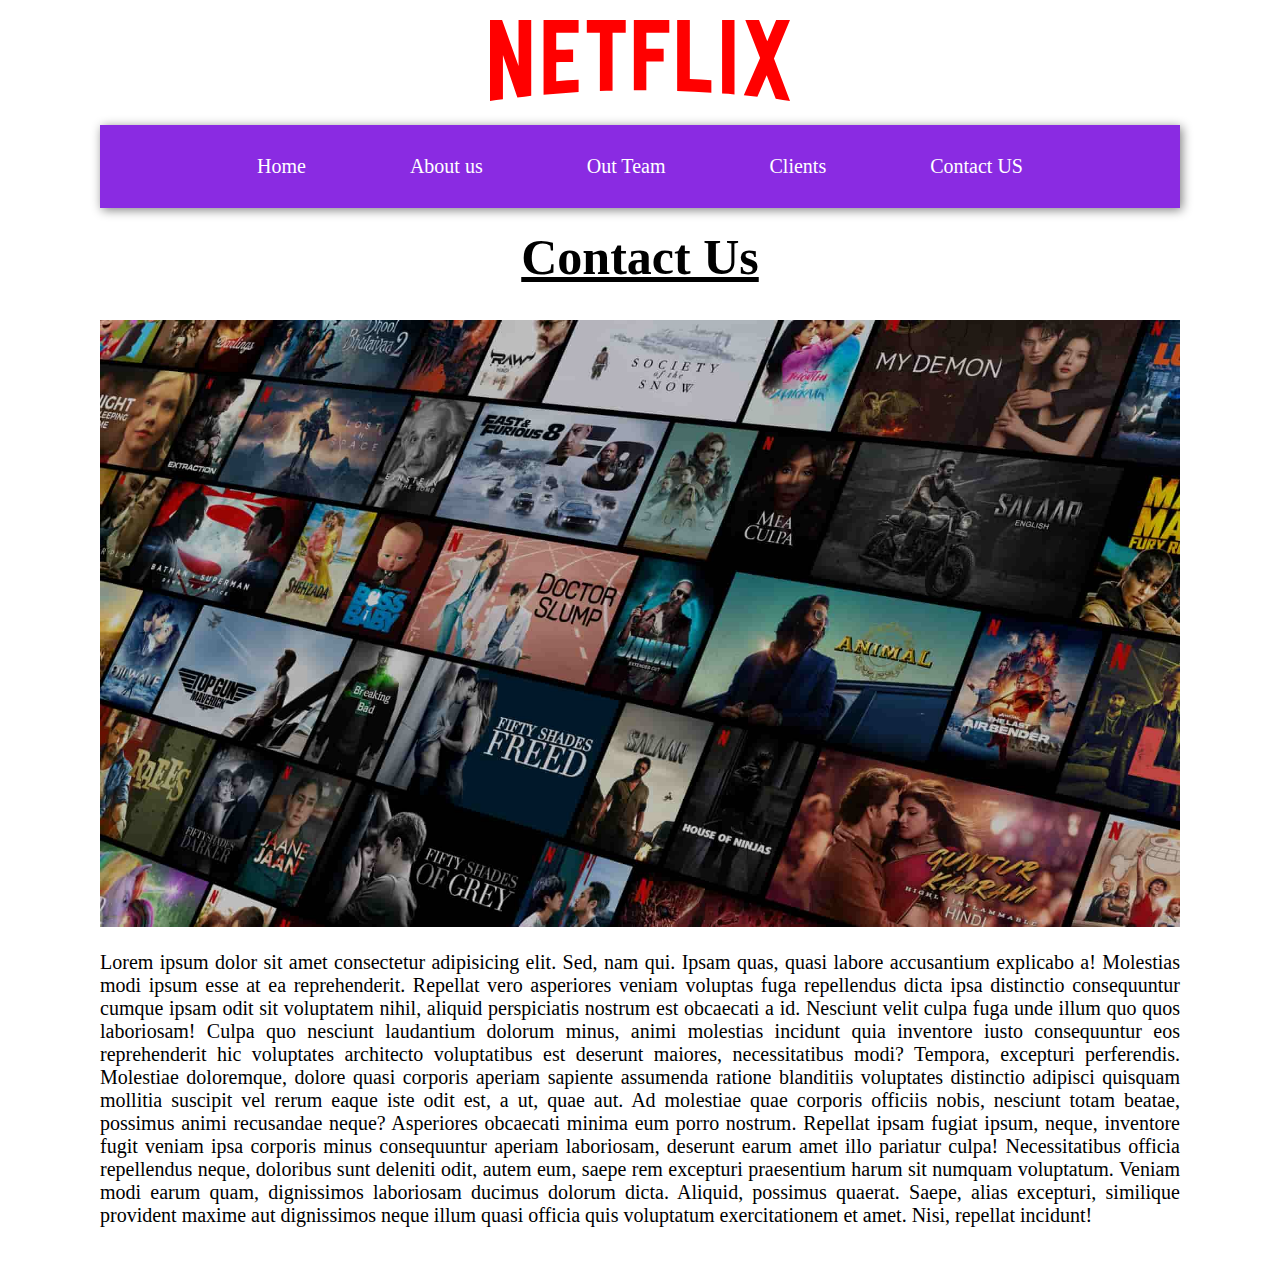
<file: sticky-navbar/index.html>
<!DOCTYPE html>
<html lang="en">

<head>
    <meta charset="UTF-8">
    <meta name="viewport" content="width=device-width, initial-scale=1.0">
    <title>Sticky-Navbar</title>
    <style>
        body {
            padding: 20px 100px;
            margin: 0px;
        }

        #header {
            text-align: center;

        }

        #header img {
            width: 300px;
            float: center;
        }

        #container {
            text-align: center;

        }

        #container img {
            width: 100%;
            height: auto;
        }

        #container h1 {
            font-size: 50px;
            text-decoration: underline;
            margin-top: 0px;
        }

        #container p {
            font-size: 20px;
            text-align: justify;
        }

        .menu-bar li {
            display: inline-block;
            margin: 30px 50px;
            cursor: pointer;
            font-size: 20px;
        }

        .menu-bar {
            background-color: blueviolet;
            color: white;
            margin: 20px 0px;
            text-align: center;
            box-shadow: 2px 2px 10px gray;
        }

        .sticky {
            position: sticky;
            top: 0px;

        }
    </style>
</head>

<body>
    <div id="header">
        <img src="logo.svg" alt="">
    </div>
    <nav class="menu-bar">
        <li>Home</li>
        <li>About us</li>
        <li>Out Team</li>
        <li>Clients</li>
        <li>Contact US</li>
    </nav>
    <div id="container">
        <h1>Contact Us</h1>
        <img src="bg.jpg.jpg" alt="">
        <p>Lorem ipsum dolor sit amet consectetur adipisicing elit. Sed, nam qui. Ipsam quas, quasi labore accusantium
            explicabo a! Molestias modi ipsum esse at ea reprehenderit. Repellat vero asperiores veniam voluptas fuga
            repellendus dicta ipsa distinctio consequuntur cumque ipsam odit sit voluptatem nihil, aliquid perspiciatis
            nostrum est obcaecati a id. Nesciunt velit culpa fuga unde illum quo quos laboriosam! Culpa quo nesciunt
            laudantium dolorum minus, animi molestias incidunt quia inventore iusto consequuntur eos reprehenderit hic
            voluptates architecto voluptatibus est deserunt maiores, necessitatibus modi? Tempora, excepturi
            perferendis. Molestiae doloremque, dolore quasi corporis aperiam sapiente assumenda ratione blanditiis
            voluptates distinctio adipisci quisquam mollitia suscipit vel rerum eaque iste odit est, a ut, quae aut. Ad
            molestiae quae corporis officiis nobis, nesciunt totam beatae, possimus animi recusandae neque? Asperiores
            obcaecati minima eum porro nostrum. Repellat ipsam fugiat ipsum, neque, inventore fugit veniam ipsa corporis
            minus consequuntur aperiam laboriosam, deserunt earum amet illo pariatur culpa! Necessitatibus officia
            repellendus neque, doloribus sunt deleniti odit, autem eum, saepe rem excepturi praesentium harum sit
            numquam voluptatum. Veniam modi earum quam, dignissimos laboriosam ducimus dolorum dicta. Aliquid, possimus
            quaerat. Saepe, alias excepturi, similique provident maxime aut dignissimos neque illum quasi officia quis
            voluptatum exercitationem et amet. Nisi, repellat incidunt!</p>
    </div>
    <!-- <script>
        window.addEventListener("scroll", function () {
        let menu = document.getElementsByClassName("menu-bar")
            if (window.pageYOffset > 85) {
                menu.classList.add('sticky');
            }
        })
    </script> -->
    <script>
    window.addEventListener("scroll", () => {
        if (window.pageYOffset > 85) {
          document.querySelector(".menu-bar").classList.add("sticky");
        } else {
          document.querySelector(".menu-bar").classList.remove("sticky");
        }
      });
      </script>
</body>

</html>
</file>
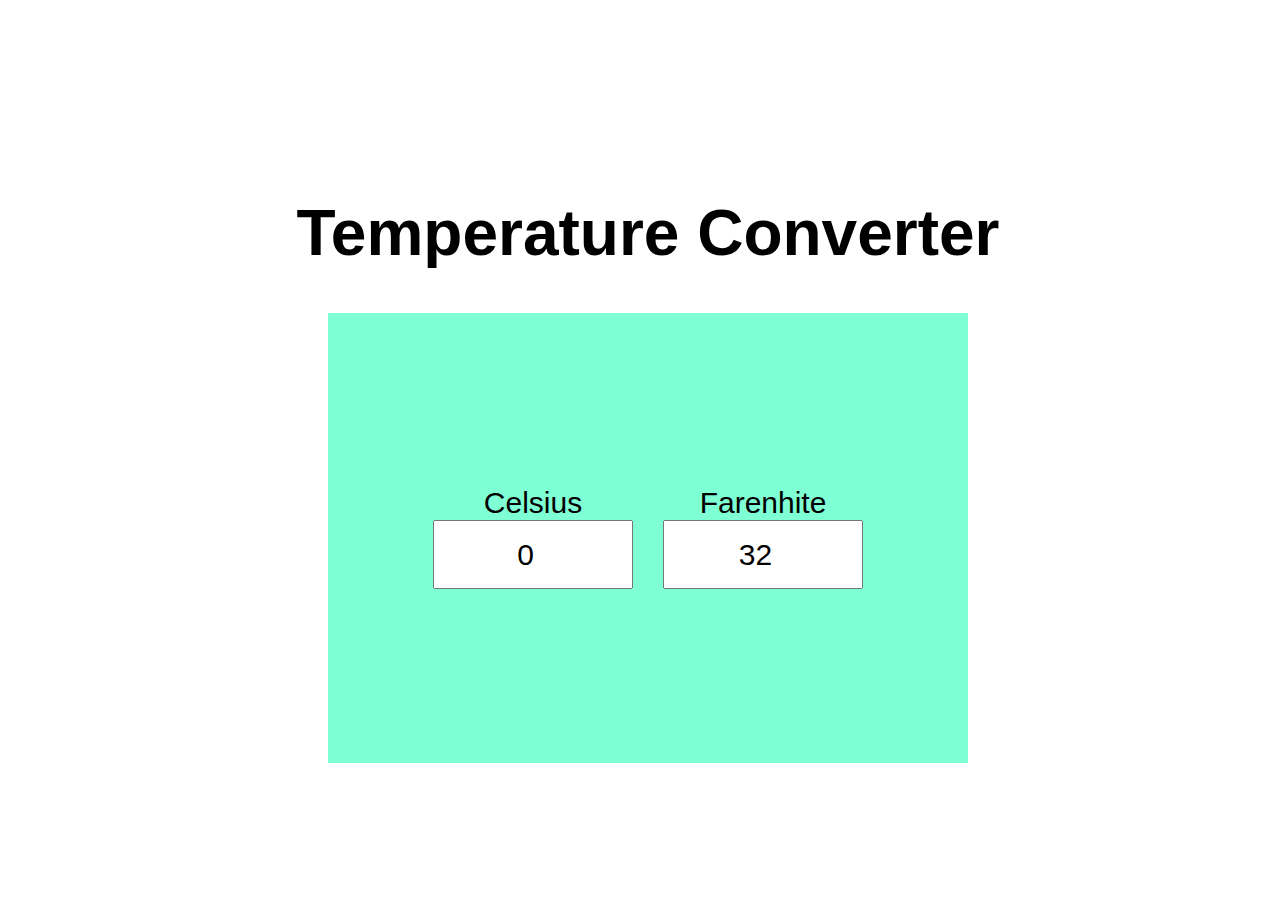
<file: Temperature-converture/index.html>
<!DOCTYPE html>
<html lang="en">

<head>
    <meta charset="UTF-8">
    <meta name="viewport" content="width=device-width, initial-scale=1.0">
    <title>Temperature Convertor</title>
    <link rel="stylesheet" href="style.css">
   
</head>

<body>
    <div class="container">
        <h1>Temperature Converter</h1>
        <form>
            <div id="inp1" class="input">
                <label>Celsius <br>  
                <input id="input1"  class="inputs" type="number" value="0" >
                </label>
            </div>
            <div id="inp2" class="input">
                <label>Farenhite <br>
                <input id="input2" class="inputs" type="number" value="32" >
                </label>
            </div>
        </form>
    </div>
   
    <script src="script.js"></script>
</body>

</html>
</file>
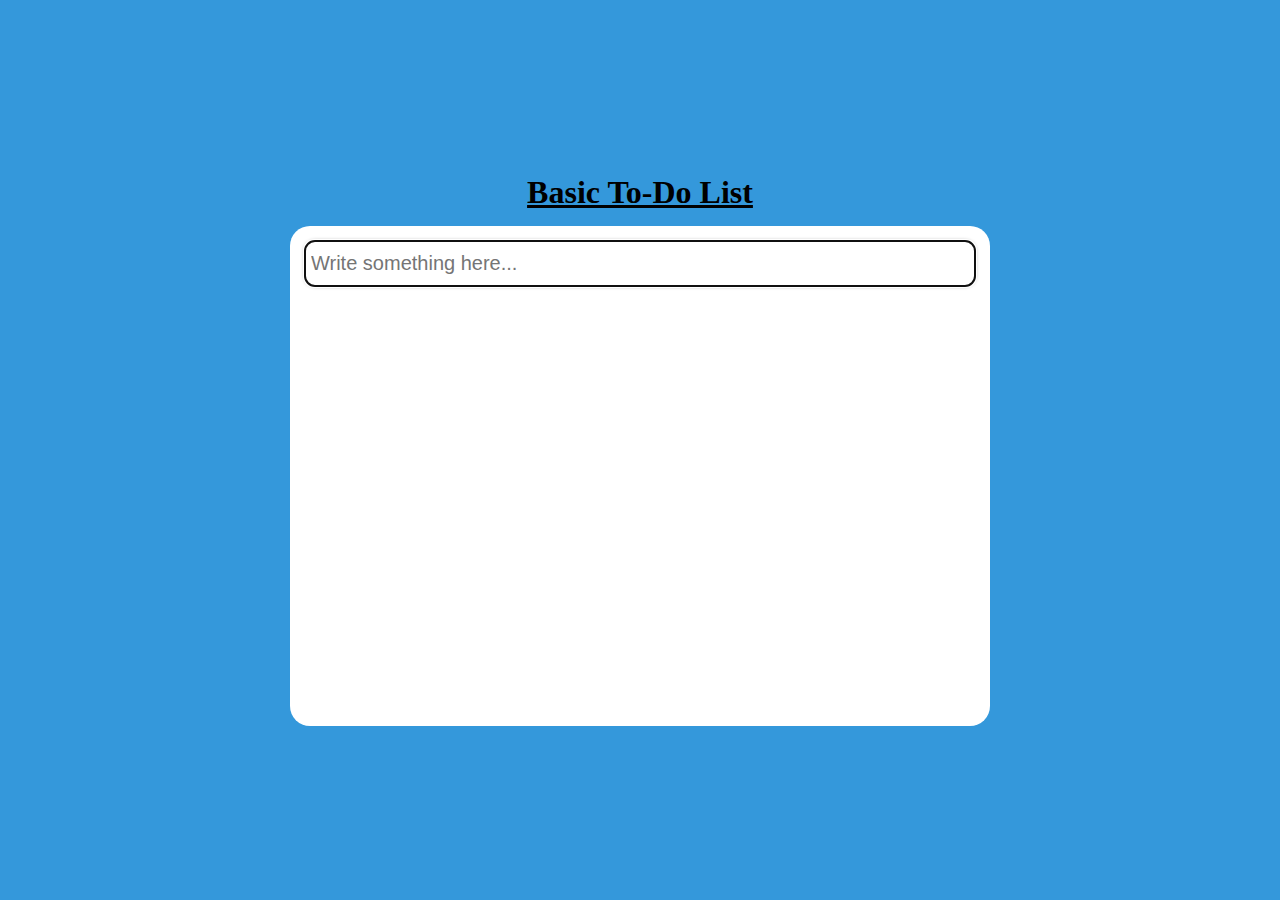
<file: ToDo list/index.html>
<!DOCTYPE html>
<html lang="en">
<head>
    <meta charset="UTF-8">
    <meta name="viewport" content="width=device-width, initial-scale=1.0">
    <title>Todo list</title>
    <link rel="stylesheet" href="style.css">
   
</head>
<body>
    <main>
        <h1>Basic To-Do List</h1>
<div class="box">
    <input id="input" type="text" autofocus placeholder="Write something here...">
    <ul class="todo-box">
        
    </ul>
</div>
    </main>
    <script src="script.js"></script>
    
</body>
</html>
</file>
<file: Advance To-Do list/style.css>
@import url('https://fonts.googleapis.com/css2?family=Ubuntu:ital,wght@0,300;0,400;0,500;0,700;1,300;1,400;1,500;1,700&display=swap');
*{
    margin: 0px;
    padding: 0px;
    box-sizing: border-box;
    font-family: "Ubuntu", sans-serif;}
    body{
        background-color: rgb(214, 214, 214);
    }
    .container{
        display: flex;
        justify-content: center;
        align-items: center;
        flex-direction: column;
        padding: 20px;
    }
    .input-container{
        width: 100%;
        max-width: 600px;
        align-self: center;
        text-align: center;
        padding:20px ;
    }
    .input-container input{
        border: none;
        outline: none;
        padding:12px;
        margin-bottom: 12px;
        border-radius: 5px;
        margin-top: 12px;
        font-size: 17px;
    }
    .input-container input[type="text"]{
        width: 70%;
    }
    .input-container input[type="button"]{
        /* width: 30%; */
        background-color: #3da33d;
        color: white;
        margin-left: 5px;
        padding: 12px 18px;
        cursor: pointer;
    }
    .input-container input[type="button"]:hover{
        background-color: #6ac26a;
    }
    ul{
        width: 100%;
        max-width: 450px;
        /* display: flex;
        justify-content: center;
        flex-direction: column;
        align-items:center ;  
        text-align: center; */
    }
    ul li{
        list-style: none;
        cursor: pointer;
        border: 0.125px solid gray;
        padding: 6px 12px;
        border-radius: 8px;
        background-color: #ffff;
        margin-block-end: 12px;
        display: flex;
        justify-content: space-between;
        align-items: center;
        gap: 5px;
        transition:all 0.25s;
    }
    ul li:hover{
        background-color: rgb(196, 196, 196);
    }
    ul li p{
        flex-grow: 1;
        font-size: 17px;
    }
    ul li .btn{
        padding: 5px;
        border: 0px;
        outline: none;
        background-color:transparent;
        cursor: pointer;
        font-size: 16px;
        font-weight: 600;
    }
    .deleteBtn{
        color: #ff0000;
    }
    .editBtn{
        color: #008000;
    }
</file>
<file: Animated car/style.css>
*{
    margin: 0px;
    padding: 0px;
}
.sky{
    width: 100vw;
    height: 100vh;
    background-image: url(Assets/background.jpg);
    background-repeat: no-repeat;
    background-size: cover;
    background-position: top;
    position: absolute;
    overflow: hidden;
    /* animation: shake linear 0.8s infinite; */

}
.trees{
    width: 100%;
    height: 100vh;
    background-image:url(Assets/trees.png);
    background-repeat: no-repeat;
    position: absolute;
    bottom: 18vh;
    background-size: cover;
    animation: shake linear 2s infinite;

}
.track{
    width: 900vw;
    height: 20vh;
   top: 80vh;
    background-image:url(Assets/track.png);
    background-repeat: no-repeat;
    position: absolute;
    animation: carmove linear 3s infinite;
    background-repeat: repeat-x;
}

.car{
    width: 432px;
    height: 108px;
    position: absolute;
    background-repeat: no-repeat;
    top: 445px;
    left: 300px;
    background-size: cover;
    background-position: center;
    background-image: url(Assets/car_body.png);
    animation: shake linear 0.9s infinite;
}
.car .leftwheel img{
    width: 5.5vw;
    /* height: 12vh; */
    position: absolute;
    bottom: -8px;
    left: 55px;
    animation: wheelrotation linear 0.2s infinite;

}
.car .rightwheel img{
    width: 5.9vw;
    /* height: 10vh; */
    position: absolute;
    bottom: -17px;
    left: 270px;
    animation: wheelrotation linear 0.2s infinite;
}
@keyframes wheelrotation{
    100%{
        transform: rotate(360deg);
    }
}
@keyframes carmove{
    100%{
        transform: translateX(-500vw);
    }
}
@keyframes shake{
    0%{
        transform: translateY(-5px);
    }
    50%{
        transform: translateY(5px);
    }
    100%{
        transform: translateY(-5px);
    }
}
</file>
<file: Bubble game/style.css>
* {
    margin: 0px;
    padding: 0px;
    box-sizing: border-box;
}

html,
body {
    width: 100%;
    height: 100%;
    font-family: Arial, Helvetica, sans-serif;
}

body #main {
    width: 100%;
    height: 100%;
    background-color: rgb(160, 255, 160);
    display: flex;
    justify-content: center;
    align-items: center;
}

#main #panel {
    width: 95%;
    height: 90%;
    background-color: white;
    border-radius: 10px;
    overflow: hidden;

}

#main #panel #ptop {
    width: 100%;
    height: 80px;
    background-color: rgb(103, 200, 103);
    display: flex;
    text-align: center;
    align-items: center;
    justify-content: space-evenly;
}

.elem {
    display: flex;
    align-items: center;
}


#main #panel #ptop .elem .box {
    background-color: rgb(237, 237, 237) ;
    padding: 10px 5px;
    font-size: 18px;
    border-radius: 5px;
    width: 100px;
    height: 40px;
    color: rgb(103, 200, 103) ;
    font-weight: 600;
}
#main #panel #ptop .elem h4{
    font-size: 22px;
    margin: 0px 10px 0px 0px;
    color: white;
}
#main #panel  #pbottom{
    width: 100%;
    height: 90%;
    display: flex;
    flex-wrap: wrap;
    gap: 10px;
    padding: 20px;
    justify-content: center;
    align-items: center;
}

#main #panel #pbottom .bubble{
    width: 50px;
    height: 50px;
    background-color: rgb(103, 200, 103) ;
    border-radius: 50%;
    display: flex;
    justify-content: center;
    align-items: center;
    color: white;
    font-size: 19px;
    cursor: pointer;
    transition: all 0.3s;
}
#main #panel #pbottom .bubble:hover{
    background-color:rgb(34, 94, 34) ;

}
</file>
<file: Dictionary/style.css>
:root{
    --header-color:#3b006f;
    --bg-color:#ffffff;
    --padding:20px;
    --text-color:#ffffff;
}
*{
    margin: 0px;
    padding: 0px;
    box-sizing: border-box;
}
body{
    font-family: Arial, Helvetica, sans-serif;
    background-color: var(--bg-color);
    overflow: hidden;
}
header{
    padding: var(--padding);
    background-color: var(--header-color);
    color: var(--text-color);
}
header h1{
    font-size: 36px;
}
main{
    min-height: 77vh;
    padding: var(--padding);
    max-width: 700px;
    margin: 0 auto;
}
main form{
    display: flex;
    justify-content: center;
    flex-wrap: wrap;
}
form input[type="text"]{
    flex-grow: 1;
    background-color: var(--bg-color);
    box-shadow: 0px 0px 2px gray;
}
.result{
    margin-top: 10px;
}
.result span h3{
    display: inline-block;
    margin: 0px 5px;
    color: var(--header-color);
}
.result span{
    display: block;
    margin: 5px 0px;
}
.result span span{
    font-size: 20px;
    display: inline;
}
form input[type="submit"]{
    background-color: var(--header-color);
    color: var(--text-color);
    cursor: pointer;
    flex-grow: 0.25;
    margin-left: 5px;

}
form input{
    padding: 6px 10px; 
    font-size: 20px;
    border: none;
    outline: none;
    border-radius: 5px;
    margin-top: 10px;
}
footer{
    text-align: center;
    background-color: var(--header-color);
    color: var(--text-color);
    padding: var(--padding);
    font-size: 18px;
    position: absolute;
    bottom: 0px;
    width: 100vw;
}
</file>
<file: Password Manager/style.css>
@import url('https://fonts.googleapis.com/css2?family=Noto+Sans:ital,wght@0,700;1,300&family=Poppins:wght@300;400;600&display=swap');

* {
    margin: 0;
    padding: 0;
    font-family: 'Noto Sans', sans-serif;
    font-family: 'Poppins', sans-serif;
}

nav {
    background-color: black;
    color: white;
    padding: 12px 3px;
    display: flex;
    justify-content: space-between;
}

.logo{
    margin: 0 23px;
    font-weight: 800;
    font-size: 25px;
    cursor: pointer;
}

ul {
    display: flex;
    margin: 0 23px;
    align-items: center;
}

ul > li {
    list-style: none;
    margin: 0 13px;
    cursor: pointer;
}

ul > li:hover{
    color: white;

}

table, td, tr{
    border: 2px solid black;
    border-collapse: collapse;
    padding: 5px 13px;
}

.container {
    max-width: 80vw;
    margin: 23px auto;
}

h1, h2, h3 {
    margin: 23px 0;
}

.btn{
    padding: 8px 17px;
    background: black;
    color: white;
    font-weight: 900;
    border: 2px solid gray;
    border-radius: 8px;
    margin: 25px 0;
    cursor: pointer;
}

.btnsm{ 
    padding: 8px 17px;
    background: rgb(196, 10, 10);
    color: white;
    font-weight: 900;
    border: 2px solid gray;
    border-radius: 8px; 
    cursor: pointer;
}

img{
    cursor: pointer;
    position: relative;
    bottom: 7px;
    width: 15px;
    height: 13px;
}

#alert{
    display: none;
}
</file>
<file: Piano_HTML_CSS-main/style.css>
* {
  padding: 0;
  margin: 0;
  box-sizing: border-box;
}

html {
  background: #9568e4;
  height: 100vh;
}

.piano-container {
  display: flex;
  width: 67vw;
  height: 40vh;
  border: 10px solid #000634;
  border-radius: 1rem;
  margin: 0 auto;
  position: relative;
  padding: 1rem;
  margin-top: 3rem;
  background-color: rgb(159, 159, 0);
}

.key {
  width: 2.5rem;
  height: 10rem;
  border-radius: 0 0 4px 4px;
  box-shadow: 2px 2px 10px 0px #ccc;
  display: flex;
  align-items: flex-end;
  justify-content: center;
  cursor: pointer;
}

.white-key {
  border: 3px solid #010425;
  background-color: #fff;
  transition: 0.2s all;
}

.white-active,
.white-key:hover {
  background-color: rgba(81, 182, 178);
  border-bottom: none;
  transform: rotate3d(1, 0, 0, 20deg);
}

.black-key {
  background: rgb(36, 32, 30);
  z-index: 1;
  background: linear-gradient(
    180deg,
    rgba(36, 32, 30, 1) 26%,
    rgba(79, 82, 71, 1) 86%
  );
  height: 7rem;
  width: 1.5rem;
  position: absolute;
  top: 20px;
  transition: 0.2s all;
}

.black-1 {
  left: 30px;
}

.black-2 {
  left: 87px;
}

.black-4 {
  left: 155px;
}

.black-5 {
  left: 210px;
}
.black-6 {
  left: 251px;
}

.black-8 {
  left: 333px;
}
.black-9 {
  left: 374px;
}

.black-11 {
  left: 456px;
}

.black-12 {
  left: 497px;
}

.black-13 {
  left: 538px;
}
.black-15 {
  left: 620px;
}

.black-16 {
  left: 661px;
}

.black-18 {
  left: 743px;
}

.black-19 {
  left: 784px;
}

.black-20 {
  left: 825px;
}

.black-key:hover {
  background: linear-gradient(
    180deg,
    rgba(36, 32, 30, 1) 26%,
    rgba(136, 173, 33) 86%
  );

  transform: translateY(20px);
}

.black-key:active {
  background: linear-gradient(
    180deg,
    rgba(36, 32, 30, 1) 26%,
    rgb(164, 164, 164) 86%
  );
}
</file>
<file: Random color generator/style.css>
*{
margin: 0px;
padding: 0px;
box-sizing: border-box;
}
body{
transition: 0.5s;
}
.main{
width: 100%;
height: 100vh;
/* background-color: black; */
display: flex;
justify-content: center;
align-items: center;
flex-direction: column;
row-gap: 20px;
}
.container{
width: 30rem;
height: 15rem;
background-color:#fff;
border-radius: 10px;
display: flex;
justify-content: center;
align-items: center;
flex-direction: column;


}
.container button{
padding: 10px;
font-weight: 600;
font-size: 20px;
margin-top: 10px;
border-radius: 6px;
width: 90%;
border: 2px solid #000000;
cursor: pointer;

}
.container button:active{
background-color: gray;
}
</file>
<file: Recipie App/style.css>
*{
    margin: 0px;
    padding: 0px;
    font-family: Verdana, Geneva, Tahoma, sans-serif;
    box-sizing: border-box;
}
body{
    background-color: #2b1d0f;
    color: white;
}
header{
    background-color: #212121;
    position: sticky;
    top: 0px;
    box-shadow: -14px -1px 8px 2px gray;;
}
header nav{
    display: flex;
    justify-content: space-between;
    align-items: center;
    padding:5px 15px ;
    flex-wrap: wrap;
    padding-bottom: 10px;
}
header nav #search-box{
    padding: 3px;
    border-radius: 5px;
    border: none;
    outline: none;
    font-size: 18px;
}
header nav #btn1{
    padding: 4px;background-color: red;
    border: none;
    color: white;
    font-size: 18px;
    border-radius: 5px;
    cursor: pointer;
    margin-top: 5px;
}
main section{
   text-align: center;
}
.recepieContainer {
    /* margin: 20px; */
    text-align: center;
    display: grid;
    grid-template-columns: repeat(auto-fit, minmax(300px, 1fr));
    width: 80%;
    margin: auto;
    padding: 16px 20px;
    gap: 20px 60px;
    place-items: center;
}
.recepi{
    display: flex;
    flex-direction: column;
    background-color: white;
    color: black;
    border-radius: 10px;
    cursor: pointer;
    padding: 10px;
    max-width: 350px;
    max-height: 450px;
    /* margin:20px ; */
}
.recepi img{
    border-top: 10px;

}
@media screen and (max-width:600px){
    header nav{
        width: 80%;
        flex-direction: column;
        /* justify-content: center; */
        /* align-items: center; */
        margin: auto;
        text-align: center;
    }
    header nav div:nth-child(2){
        margin-top: 10px;
    }
    header nav form #btn1{
        margin-top: 10px;
    }
}
</file>
<file: Simple Calculator/style.css>
.button{
    /* padding: 13px; */
    font-size: 20px;
    font-weight: 600;
    border-radius: 10%;
    margin: 5px;
    cursor: pointer;
    border: 1px solid black;
    width: 2.39rem;
    height: 2.39rem;
}

.button:active{
    background-color: rgb(182, 182, 182);
    
}
.innercont{
width: auto;
height: auto;
background: rgb(135, 135, 135);
padding: 10px;
border-radius: 10px;
}
.row .input{
    padding: 0px 5px;
    border-radius: 5px;
    font-size: 20px;
    border: 1px solid black;
    width: 11.7rem;
    height: 3rem;
}
</file>
<file: Simple Calculator/utils.css>
.text-center{
    text-align: center;
}
.bg-red{
    text-align: center;
}
.d-flex{
    display:flex ;
}
.flex-col{
    flex-direction: column;
}
.flex-align{
    align-items: center;
}
/* .mx-auto{
    margin: auto;
} */
</file>
<file: Temperature-converture/style.css>
body{
    font-family:Arial, Helvetica, sans-serif ;
}
.container{
    
    display: flex;
    justify-content: center;
    align-items: center;
    flex-direction: column;
    width: 100vw;
    height: 100vh;
}
h1{
    font-size: 4rem;
}
form{
    width: 50vw;
    height: 50vh;
    text-align: center;
    display: inline-block;
    background-color: aquamarine;
    display: flex;
    justify-content: center;
    align-items: center;
    flex-wrap: wrap;
    gap: 30px;
}
form .input .inputs{
    height: 7vh;
    width: 15vw;
    text-align: center;
    font-size: 1em;
}
form label{
    font-size: 30px;
}
</file>
<file: ToDo list/style.css>
*{
    padding: 0px;
    margin: 0px;
    box-sizing: border-box;
}
body{
    font-family:  " monospace";
}
main{
    width: 100%;
    height: 100vh;
    background-color: #3498db;
    display: flex;
    justify-content: center;
    align-items: center;
    flex-direction: column;
    gap: 15px;
}
h1{
    text-decoration: underline ;
}
.box{
    width: 700px;
    min-height: 500px;
    background-color: white;
    border-radius: 20px;
    padding: 15px;
    letter-spacing: 1.5px;
}
#input{
    width: 100%;
    font-size: 20px;
    height: 45px;
    border-radius: 10px;
    padding: 0px 6px;
  
    border: none;
    box-shadow:0px 0px 4px gray ;
}
.todo-box {
    list-style: none;
    margin: 20px 0px 0px 5px;
}
.todo-box li{
    background-color: #2c3e50;
    /* height: 30px;
    width: 100%; */
    border-radius: 5px;
    color: white;
    display: flex;
    justify-content: space-between;
    align-items: center;
    padding: 5px 8px;
    font-size: 18px;
    text-align: justify;
    margin-top: 10px;
    
}
.todo-box li span:nth-child(2){
font-size: 26px;
cursor: pointer;
margin-left: 20px;
}
.cut{
    text-decoration: line-through;
    background-color: #626262 !important;
}
</file>
